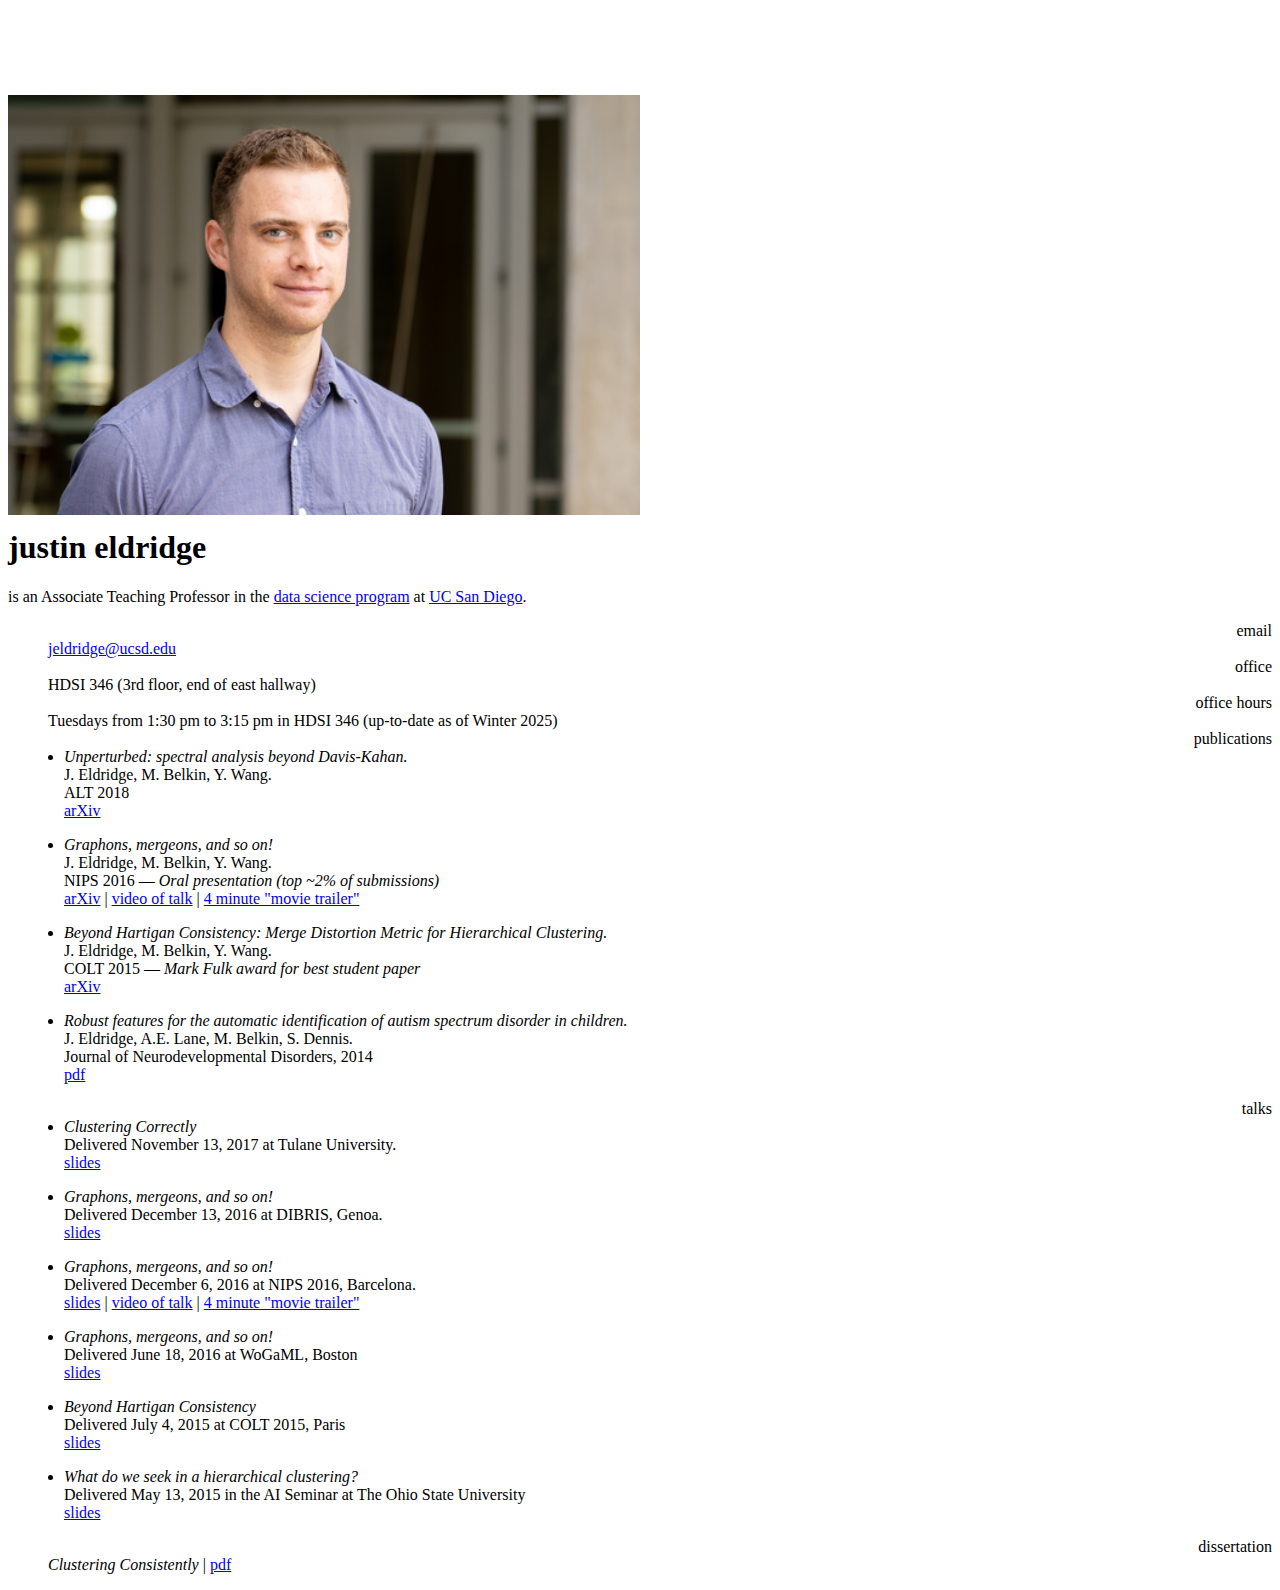
<file: index.html>
<!doctype html>
<html lang="en">
    <head>
        <meta charset="utf-8">
        <meta name="viewport" content="width=device-width, initial-scale=1, shrink-to-fit=no">

        <!-- Bootstrap CSS -->
        <link rel="stylesheet" href="https://stackpath.bootstrapcdn.com/bootstrap/4.1.3/css/bootstrap.min.css" integrity="sha384-MCw98/SFnGE8fJT3GXwEOngsV7Zt27NXFoaoApmYm81iuXoPkFOJwJ8ERdknLPMO" crossorigin="anonymous">
        <link rel="stylesheet" href="./static/style.css">

        <!-- Optional JavaScript -->
        <script src="https://code.jquery.com/jquery-3.3.1.slim.min.js" integrity="sha384-q8i/X+965DzO0rT7abK41JStQIAqVgRVzpbzo5smXKp4YfRvH+8abtTE1Pi6jizo" crossorigin="anonymous"></script>
        <script src="https://cdnjs.cloudflare.com/ajax/libs/popper.js/1.14.3/umd/popper.min.js" integrity="sha384-ZMP7rVo3mIykV+2+9J3UJ46jBk0WLaUAdn689aCwoqbBJiSnjAK/l8WvCWPIPm49" crossorigin="anonymous"></script>
        <script src="https://stackpath.bootstrapcdn.com/bootstrap/4.1.3/js/bootstrap.min.js" integrity="sha384-ChfqqxuZUCnJSK3+MXmPNIyE6ZbWh2IMqE241rYiqJxyMiZ6OW/JmZQ5stwEULTy" crossorigin="anonymous"></script>

        <title>justin eldridge</title>
    </head>
    <body>
        <div class="container">
            <div class="row" id="intro">
                <div class="col-md-3"></div>
                <div class="col-md-9">
                    <img width="50%" id="me" src="./static/me.png">

                    <h1 style="margin-top: 10px"> justin eldridge</h1>
                    <p class="text-left">
                        is an Associate Teaching Professor in
                        the <a href="http://dsc.ucsd.edu/">data science program</a>
                        at <a href="https://ucsd.edu/">UC San Diego</a>.
                    </p>
                </div>
            </div>

        <dl class="row">

            <dt class="col-md-3 section">
                email
            </dt>
            <dd class="col-md-6">
                <a href="mailto:jeldridge+homepage@ucsd.edu">jeldridge@ucsd.edu</a>
            </dd>
            <div class="col-md-3"></div>

            <dt class="col-md-3 section">
                office
            </dt>
            <dd class="col-md-6">
                HDSI 346 (3rd floor, end of east hallway)
            </dd>
            <div class="col-md-3"></div>

            <dt class="col-md-3 section">
                office hours
            </dt>
            <dd class="col-md-6">
                Tuesdays from 1:30 pm to 3:15 pm in HDSI 346 (up-to-date as of Winter 2025)
            </dd>
            <div class="col-md-3"></div>

            <dt class="col-md-3 section">
                publications
            </dt>
            <dd class="col-md-6">
                <ul class="achievements">
                    <li>
                        <span class="pubtitle">Unperturbed: spectral analysis beyond Davis-Kahan.</span>
                        <br>
                        <span class="authors">J. Eldridge, M. Belkin, Y. Wang.</span>
                        <br>
                        ALT 2018
                        <br>
                        <a href="https://arxiv.org/abs/1706.06516">arXiv</a>
                    </li>
                    <li>
                        <span class="pubtitle">Graphons, mergeons, and so on!</span>
                        <br>
                        <span class="authors">J. Eldridge, M. Belkin, Y. Wang.</span>
                        <br>
                        NIPS 2016 — <span class='attention'>Oral presentation (top ~2% of submissions)</span>
                        <br>
                        <a href="https://arxiv.org/abs/1607.01718">arXiv</a> |
                        <a href='https://channel9.msdn.com/Events/Neural-Information-Processing-Systems-Conference/Neural-Information-Processing-Systems-Conference-NIPS-2016/Graphons-mergeons-and-so-on'>video of talk</a> |
                        <a href="https://youtu.be/ZaggyzY02lY">4 minute "movie trailer"</a>
                    </li>
                    <li>
                        <span class="pubtitle">Beyond Hartigan Consistency: 
                            Merge Distortion Metric for Hierarchical Clustering.</span>
                        <br>
                        <span class="authors">J. Eldridge, M. Belkin, Y. Wang.</span>
                        <br>
                        COLT 2015 — <span class='attention'>Mark Fulk award for best student paper</span>
                        <br>
                        <a href="http://arxiv.org/abs/1506.06422">arXiv</a>
                    </li>
                    <li>
                        <span class="pubtitle">Robust features for the automatic identification 
                            of autism spectrum  disorder in children.</span>
                        <br>
                        <span class="authors">J. Eldridge, A.E. Lane, M. Belkin, S. Dennis.</span>
                        <br>
                        Journal of Neurodevelopmental Disorders, 2014
                        <br>
                        <a href="http://www.jneurodevdisorders.com/content/6/1/12">pdf</a>
                    </li>
                </ul>

            </dd>
            <div class="col-md-3"></div>

            <dt class="col-md-3 section">
                talks
            </dt>
            <dd class="col-md-6">
                <ul class="achievements">
                    <li>
                        <span class="pubtitle">Clustering Correctly</span>
                        <br>
                        Delivered November 13, 2017 at Tulane University.
                        <br>
                        <a href='./static/talks/tulane.pdf'>slides</a>
                    </li>
                    <li>
                        <span class="pubtitle">Graphons, mergeons, and so on!</span>
                        <br>
                        Delivered December 13, 2016 at DIBRIS, Genoa.
                        <br>
                        <a href='./static/talks/dibris.pdf'>slides</a>
                    </li>
                    <li>
                        <span class="pubtitle">Graphons, mergeons, and so on!</span>
                        <br>
                        Delivered December 6, 2016 at NIPS 2016, Barcelona.
                        <br>
                        <a href='./static/talks/nips.pdf'>slides</a> |
                        <a href='https://channel9.msdn.com/Events/Neural-Information-Processing-Systems-Conference/Neural-Information-Processing-Systems-Conference-NIPS-2016/Graphons-mergeons-and-so-on'>video of talk</a> |
                        <a href="https://youtu.be/ZaggyzY02lY">4 minute "movie trailer"</a>
                    </li>
                    <li>
                        <span class="pubtitle">Graphons, mergeons, and so on!</span>
                        <br>
                        Delivered June 18, 2016 at WoGaML, Boston
                        <br>
                        <a href='./static/talks/wogaml_2016.pdf'>slides</a>
                    </li>
                    <li>
                        <span class="pubtitle">Beyond Hartigan Consistency</span>
                        <br>
                        Delivered July 4, 2015 at COLT 2015, Paris
                        <br>
                        <a href='./static/talks/colt_2015.pdf'>slides</a>
                    </li>
                    <li>
                        <span class="pubtitle">What do we seek in a hierarchical clustering?</span>
                        <br>
                        Delivered May 13, 2015 in the AI Seminar at The Ohio State University
                        <br>
                        <a href='./static/talks/ai_seminar_05_2015.pdf'>slides</a>
                    </li>
                </ul>
            </dd>
            <div class="col-md-3"></div>

            <dt class="col-md-3 section">
                dissertation
            </dt>
            <dd class="col-md-6">
                <span class="pubtitle">Clustering Consistently</span>
                |
                <a href="./static/dissertation.pdf">pdf</a>
            </dd>
            <div class="col-md-3"></div>

        </dl>

    </body>
</html>
</file>
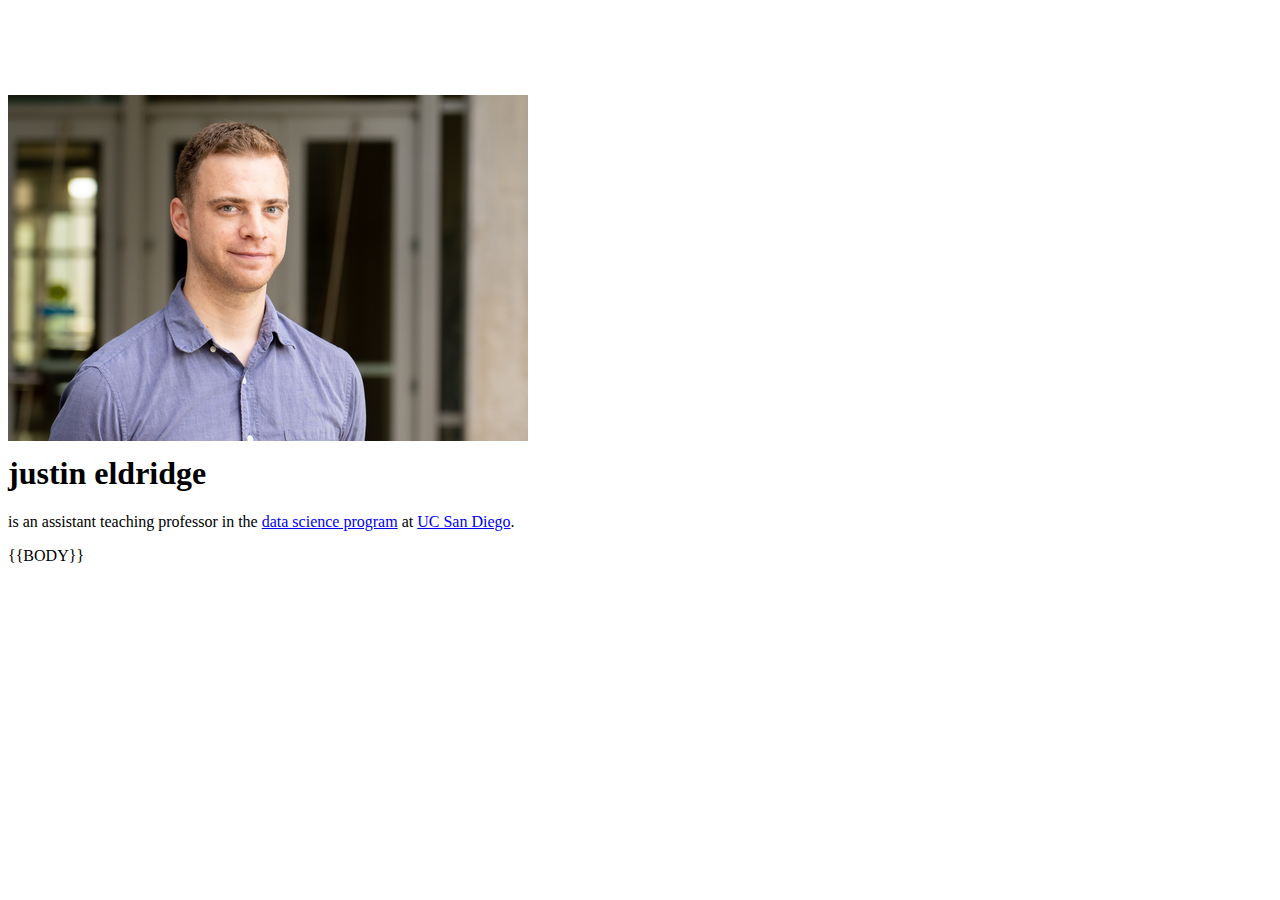
<file: front_template.html>
<!doctype html>
<html lang="en">
    <head>
        <meta charset="utf-8">
        <meta name="viewport" content="width=device-width, initial-scale=1, shrink-to-fit=no">

        <!-- Bootstrap CSS -->
        <link rel="stylesheet" href="https://stackpath.bootstrapcdn.com/bootstrap/4.1.3/css/bootstrap.min.css" integrity="sha384-MCw98/SFnGE8fJT3GXwEOngsV7Zt27NXFoaoApmYm81iuXoPkFOJwJ8ERdknLPMO" crossorigin="anonymous">
        <link rel="stylesheet" href="./static/style.css">

        <!-- Optional JavaScript -->
        <script src="https://code.jquery.com/jquery-3.3.1.slim.min.js" integrity="sha384-q8i/X+965DzO0rT7abK41JStQIAqVgRVzpbzo5smXKp4YfRvH+8abtTE1Pi6jizo" crossorigin="anonymous"></script>
        <script src="https://cdnjs.cloudflare.com/ajax/libs/popper.js/1.14.3/umd/popper.min.js" integrity="sha384-ZMP7rVo3mIykV+2+9J3UJ46jBk0WLaUAdn689aCwoqbBJiSnjAK/l8WvCWPIPm49" crossorigin="anonymous"></script>
        <script src="https://stackpath.bootstrapcdn.com/bootstrap/4.1.3/js/bootstrap.min.js" integrity="sha384-ChfqqxuZUCnJSK3+MXmPNIyE6ZbWh2IMqE241rYiqJxyMiZ6OW/JmZQ5stwEULTy" crossorigin="anonymous"></script>

        <title>justin eldridge</title>
    </head>
    <body>
        <div class="container">
            <div class="row" id="intro">
                <div class="col-md-3"></div>
                <div class="col-md-9">
                    <img id="me" src="./static/me.png">

                    <h1 style="margin-top: 10px"> justin eldridge</h1>
                    <p class="text-left">
                        is an assistant teaching professor in
                        the <a href="http://dsc.ucsd.edu/">data science program</a>
                        at <a href="https://ucsd.edu/">UC San Diego</a>.
                    </p>
                </div>
            </div>

        <dl class="row">
            {{BODY}}
        </dl>

    </body>
</html>
</file>
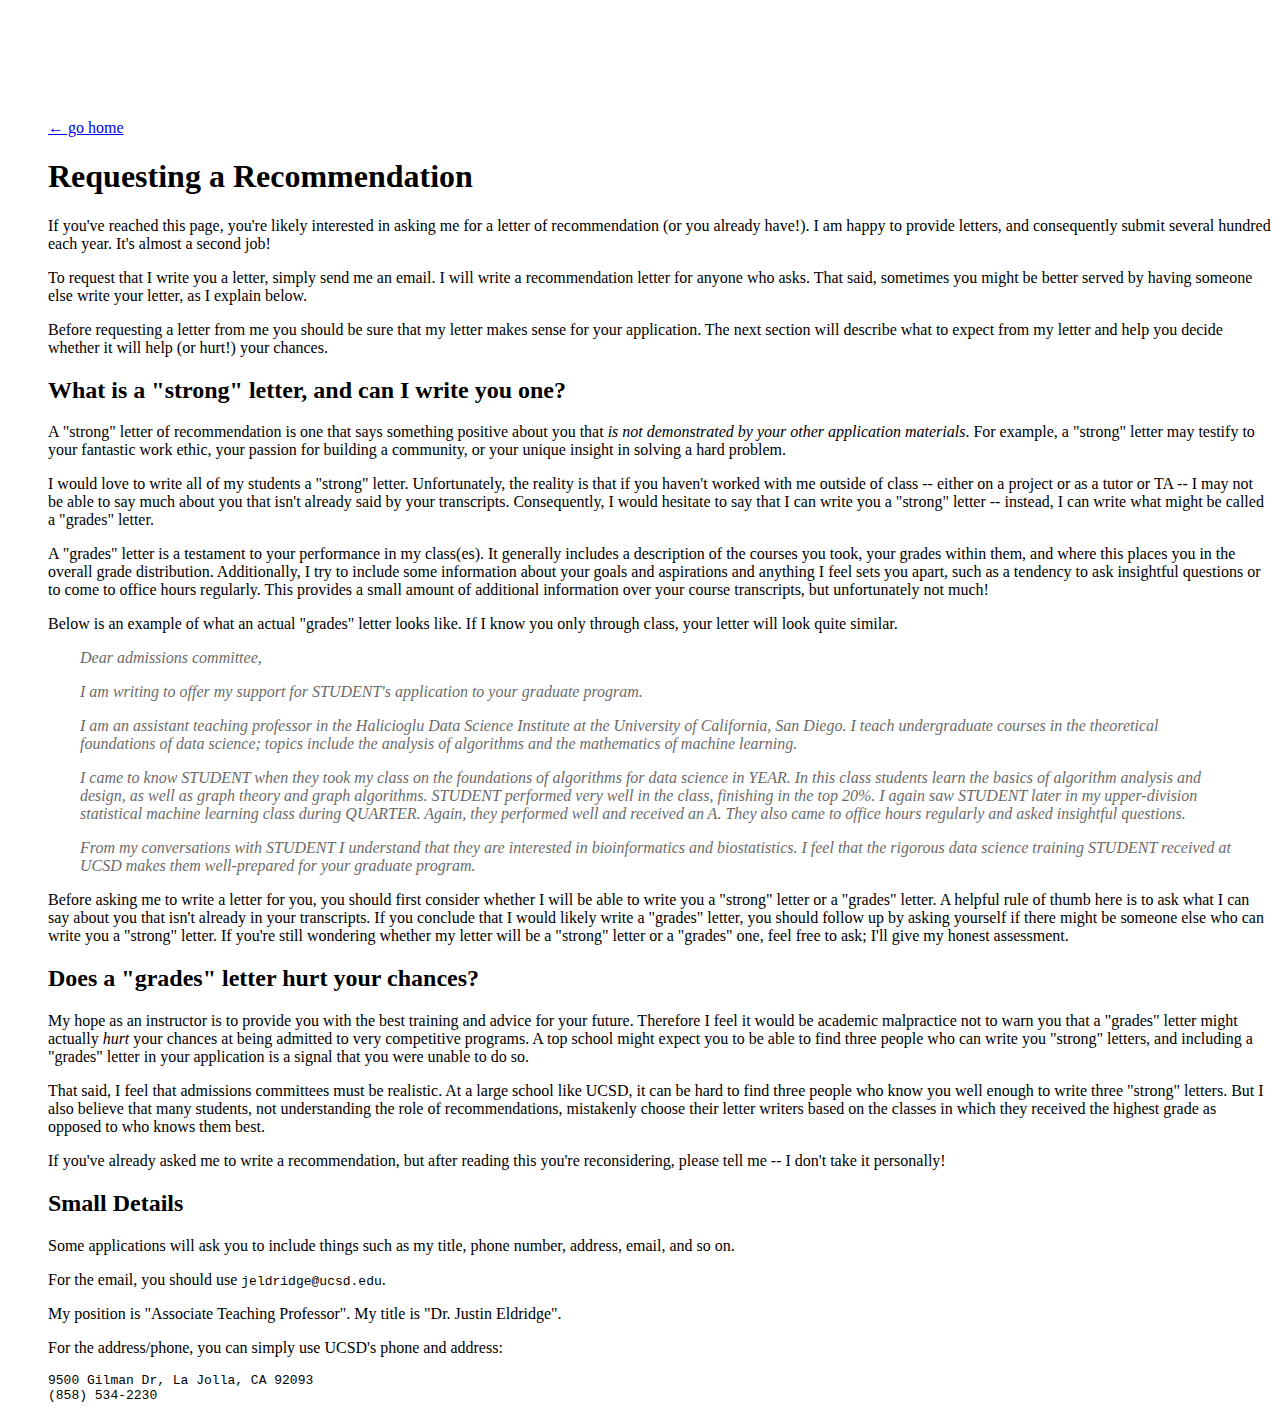
<file: faq/recrequest.html>
<!doctype html>
<html lang="en">
    <head>
        <meta charset="utf-8">
        <meta name="viewport" content="width=device-width, initial-scale=1, shrink-to-fit=no">

        <!-- Bootstrap CSS -->
        <link rel="stylesheet" href="https://stackpath.bootstrapcdn.com/bootstrap/4.1.3/css/bootstrap.min.css" integrity="sha384-MCw98/SFnGE8fJT3GXwEOngsV7Zt27NXFoaoApmYm81iuXoPkFOJwJ8ERdknLPMO" crossorigin="anonymous">
        <link rel="stylesheet" href="../static/style.css">

        <!-- Optional JavaScript -->
        <script src="https://code.jquery.com/jquery-3.3.1.slim.min.js" integrity="sha384-q8i/X+965DzO0rT7abK41JStQIAqVgRVzpbzo5smXKp4YfRvH+8abtTE1Pi6jizo" crossorigin="anonymous"></script>
        <script src="https://cdnjs.cloudflare.com/ajax/libs/popper.js/1.14.3/umd/popper.min.js" integrity="sha384-ZMP7rVo3mIykV+2+9J3UJ46jBk0WLaUAdn689aCwoqbBJiSnjAK/l8WvCWPIPm49" crossorigin="anonymous"></script>
        <script src="https://stackpath.bootstrapcdn.com/bootstrap/4.1.3/js/bootstrap.min.js" integrity="sha384-ChfqqxuZUCnJSK3+MXmPNIyE6ZbWh2IMqE241rYiqJxyMiZ6OW/JmZQ5stwEULTy" crossorigin="anonymous"></script>

        <title>justin eldridge</title>
    </head>
    <body>
        <div class="container" style="padding-top: 7.5%">
        <dl class="row">

            <dt class="col-md-2 section">
            </dt>
            <dd class="col-md-8">
                <a href="../index.html">← go home</a>
            </dd>
            <div class="col-md-2"></div>

            <dt class="col-md-2 section">
            </dt>
            <dd class="col-md-8">
                <h1>Requesting a Recommendation</h1>
<p>If you've reached this page, you're likely interested in asking me for a letter
of recommendation (or you already have!). I am happy to provide letters, and
consequently submit several hundred each year. It's almost a second job!</p>
<p>To request that I write you a letter, simply send me an email. I will write a
recommendation letter for anyone who asks. That said, sometimes you might be
better served by having someone else write your letter, as I explain below.</p>
<p>Before requesting a letter from me you should be sure that my letter makes
sense for your application. The next section will describe what to expect from
my letter and help you decide whether it will help (or hurt!) your chances.</p>
<h2>What is a "strong" letter, and can I write you one?</h2>
<p>A "strong" letter of recommendation is one that says something positive about you
that <em>is not demonstrated by your other application materials</em>. For example, a
"strong" letter may testify to your fantastic work ethic, your passion for building a
community, or your unique insight in solving a hard problem.</p>
<p>I would love to write all of my students a "strong" letter. Unfortunately, the
reality is that if you haven't worked with me outside of class -- either on a
project or as a tutor or TA -- I may not be able to say much about you that
isn't already said by your transcripts. Consequently, I would hesitate to say
that I can write you a "strong" letter -- instead, I can write what might be
called a "grades" letter.</p>
<p>A "grades" letter is a testament to your performance in my class(es). It
generally includes a description of the courses you took, your grades within
them, and where this places you in the overall grade distribution. Additionally,
I try to include some information about your goals and aspirations and anything
I feel sets you apart, such as a tendency to ask insightful questions or to come
to office hours regularly. This provides a small amount of additional
information over your course transcripts, but unfortunately not much!</p>
<p>Below is an example of what an actual "grades" letter looks like. If I know
you only through class, your letter will look quite similar.</p>
<blockquote>
<p>Dear admissions committee,</p>
<p>I am writing to offer my support for STUDENT's application to your graduate
program.</p>
<p>I am an assistant teaching professor in the Halicioglu Data Science Institute
at the University of California, San Diego. I teach undergraduate courses in
the theoretical foundations of data science; topics include the analysis of
algorithms and the mathematics of machine learning.</p>
<p>I came to know STUDENT when they took my class on the foundations of
algorithms for data science in YEAR. In this class students learn the basics
of algorithm analysis and design, as well as graph theory and graph
algorithms. STUDENT performed very well in the class, finishing in the top
20%. I again saw STUDENT later in my upper-division statistical machine
learning class during QUARTER. Again, they performed well and received an A.
They also came to office hours regularly and asked insightful questions.</p>
<p>From my conversations with STUDENT I understand that they are interested in
bioinformatics and biostatistics. I feel that the rigorous data science
training STUDENT received at UCSD makes them well-prepared for your graduate
program.</p>
</blockquote>
<p>Before asking me to write a letter for you, you should first consider whether I
will be able to write you a "strong" letter or a "grades" letter. A helpful
rule of thumb here is to ask what I can say about you that isn't already in
your transcripts. If you conclude that I would likely write a "grades" letter,
you should follow up by asking yourself if there might be someone else who can
write you a "strong" letter. If you're still wondering whether my letter will
be a "strong" letter or a "grades" one, feel free to ask; I'll give my honest
assessment.</p>
<h2>Does a "grades" letter hurt your chances?</h2>
<p>My hope as an instructor is to provide you with the best training and advice for
your future. Therefore I feel it would be academic malpractice not to warn you
that a "grades" letter might actually <em>hurt</em> your chances at being admitted to
very competitive programs. A top school might expect you to be able to find
three people who can write you "strong" letters, and including a "grades" letter
in your application is a signal that you were unable to do so.</p>
<p>That said, I feel that admissions committees must be realistic. At a large
school like UCSD, it can be hard to find three people who know you well enough
to write three "strong" letters. But I also believe that many students, not
understanding the role of recommendations, mistakenly choose their letter
writers based on the classes in which they received the highest grade as opposed
to who knows them best.</p>
<p>If you've already asked me to write a recommendation, but after reading this
you're reconsidering, please tell me -- I don't take it personally!</p>
<h2>Small Details</h2>
<p>Some applications will ask you to include things such as my title, phone number,
address, email, and so on.</p>
<p>For the email, you should use <code>jeldridge@ucsd.edu</code>.</p>
<p>My position is "Associate Teaching Professor". My title is "Dr. Justin Eldridge".</p>
<p>For the address/phone, you can simply use UCSD's phone and address:</p>
<pre>
9500 Gilman Dr, La Jolla, CA 92093
(858) 534-2230
</pre>
            </dd>
            <div class="col-md-2"></div>
        </dl>
        </div>
    </body>
</html>
</file>
<file: static/style.css>
@media (max-width: 992px) {
    img#me {
        width: 100%;
    }
}

div#intro {
    margin-top: 7.5%;
}

dt.section {
    text-align: left;
    padding-right: 0;
}

@media (min-width: 767px) {
    dt.section{
        text-align: right;
    }
}

ul.achievements {
    padding-left: 1em;
}

ul.achievements li {
    margin-bottom: 1em;
}

span.attention {
    font-style: italic;
}

span.pubtitle {
    font-size: 12pt;
    font-style: italic;
}

blockquote {
    opacity: .6;
    font-style: italic;
    margin-left: 2em;
}
</file>
